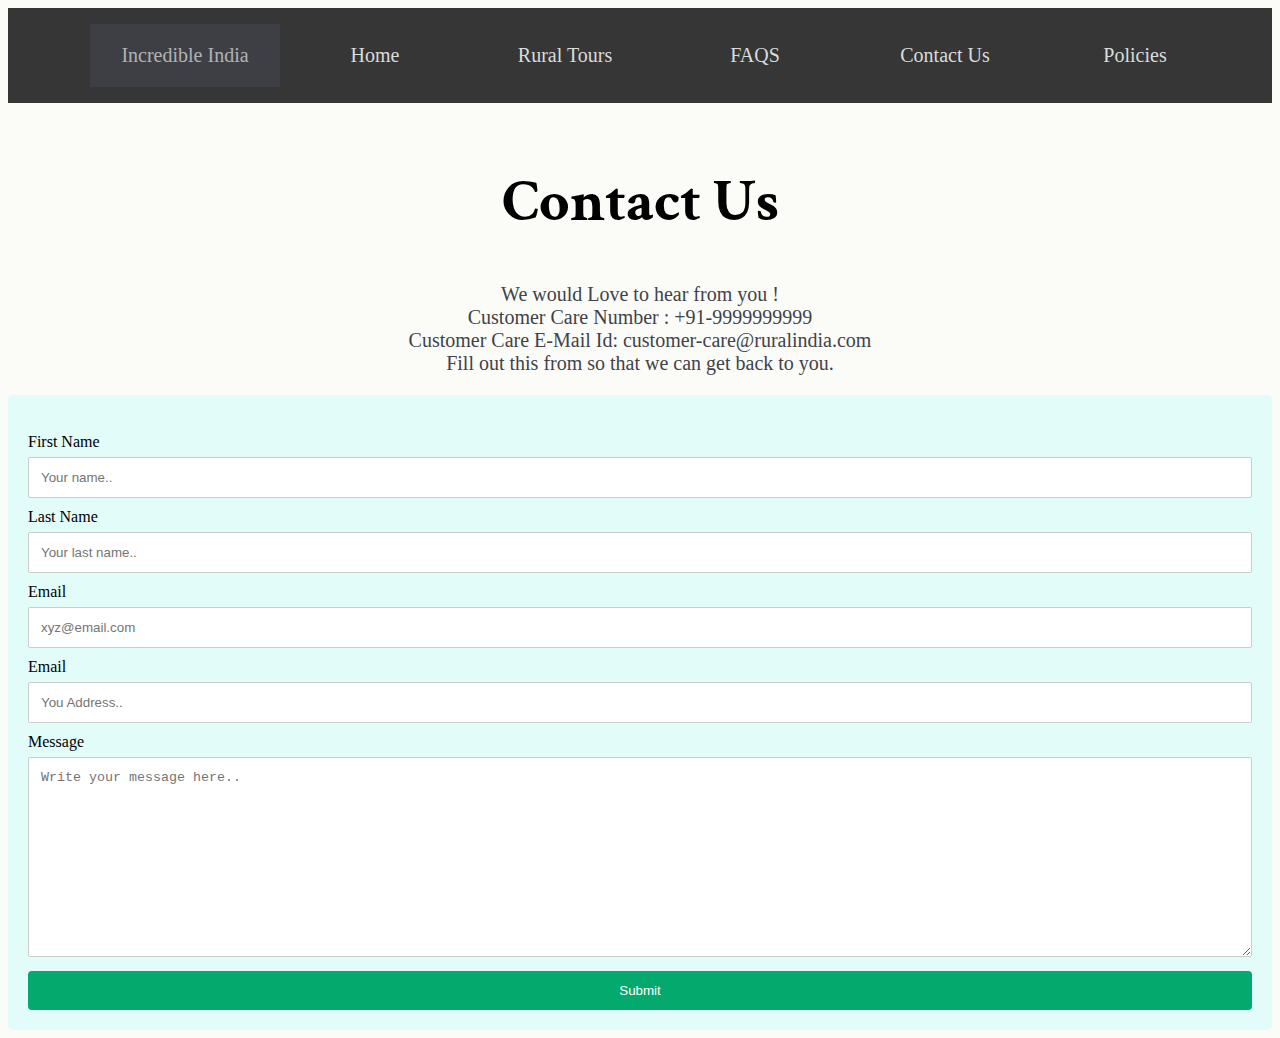
<file: contactus.html>
<!DOCTYPE html>
<html lang="en">
    <head>
        <link rel="stylesheet" href="Style.css">
        <link href='https://fonts.googleapis.com/css?family=Playfair Display' rel='stylesheet'>
        <link href='https://fonts.googleapis.com/css?family=Crimson Text' rel='stylesheet'>
        <title>Bishnoi</title>
    </head>    
    <body style="background-color:#FBFCF8;">
        <div class="maindiv">
            <div class="nav">
             <ul>
               <li  class="active"> <a>Incredible India</a></li>
           <li><a href="index.html">Home</a></li>
           <li><a href="#">Rural Tours</a>
             <div class="subnav"><ul>
                 <li><a href="Dirang.html">Dirang, Arunachal Pradesh</a></li>
                 <li><a href="Venkatagiri.html">Venkatagiri, Andhra Pradesh</a></li>
                 <li><a href="Purushwadi.html">Purushwadi, Maharashtra</a></li>
                 <li><a href="Kumbalangi.html">Kumbalangi, Kerala</a></li>
                 <li><a href="Bishnoi.html">Bishnoi Village, Rajasthan</a></li>
                 <li><a href="Dang.html">Dang district, Gujarat</a></li>
                 <li><a href="Amadubi.html">Amadubi Village, Jharkhand</a></li>
                 <li><a href="Pochampalli.html">Pochampalli, Telangana</a></li>
             </ul></div></li>
           <li><a href="faq.html">FAQS</a></li>
           <li><a href="contactus.html">Contact Us</a></li>
           <li><a href="#">Policies</a></li>
             </ul>
           </div>  
         </div>
        <br>
        <div>
        
            <h1 class="main_heading">Contact Us</h1>
        </div>
        <div class="subpararm">
          <p> We would Love to hear from you ! <br>Customer Care Number : +91-9999999999<br>Customer Care E-Mail Id: customer-care@ruralindia.com
          <br> Fill out this from so that we can get back to you.</p>
    
        </div>
        <div class="container">
            <br>
            <form action="action_page.php" onsubmit="alert('Thank you for your submission!')">     
              <label for="fname">First Name</label>
              <input type="text" id="fname" name="firstname" placeholder="Your name.." required>
          
              <label for="lname">Last Name</label>
              <input type="text" id="lname" name="lastname" placeholder="Your last name.." required>
    
              <label for="mail">Email</label>
              <input type="text" id="mail" name="mail" placeholder="xyz@email.com" required>
              
              <label for="address">Email</label>
              <input type="text" id="mail" name="mail" placeholder="You Address.." required>

              <label for="subject">Message</label>
              <textarea id="subject" name="subject" placeholder="Write your message here.." style="height:200px"></textarea>
              
              <input type="submit" value="Submit" class="center">
            </form>
          </div>
        </div>
    </body>
    </html>
</file>
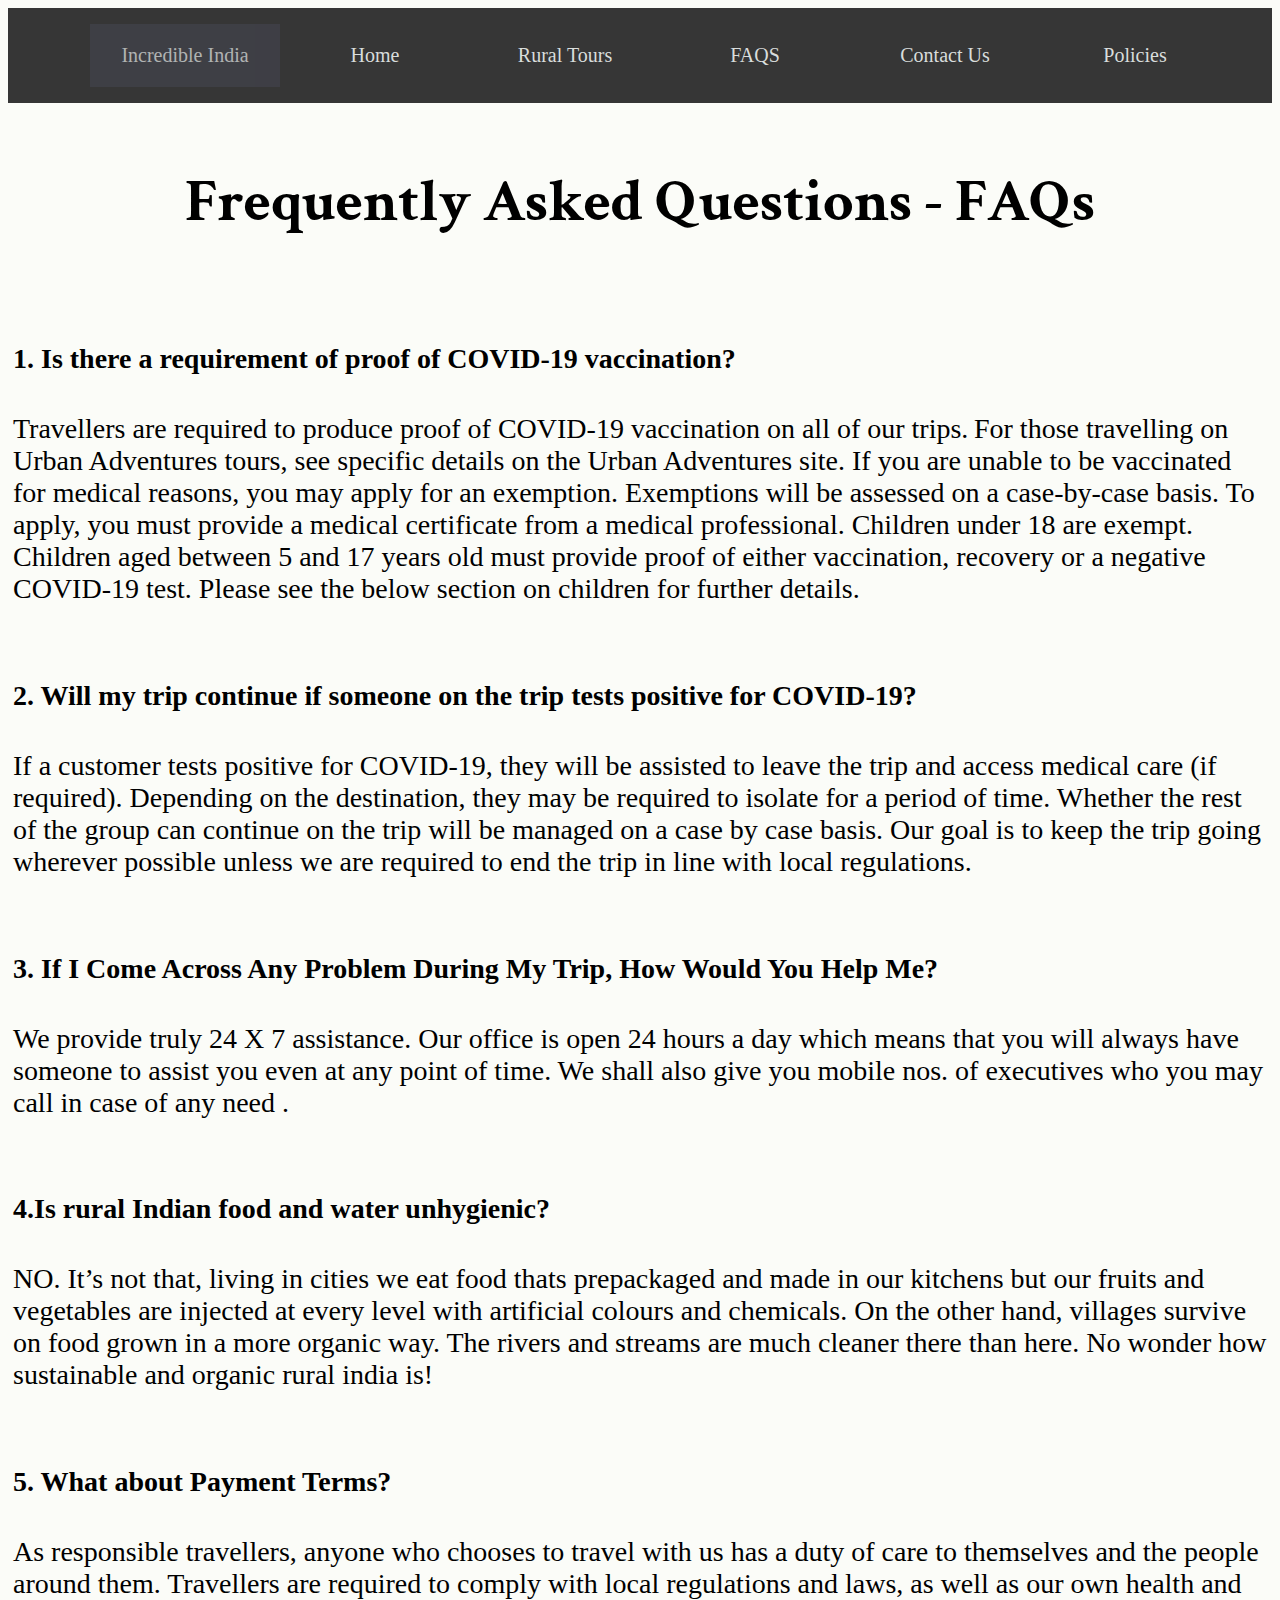
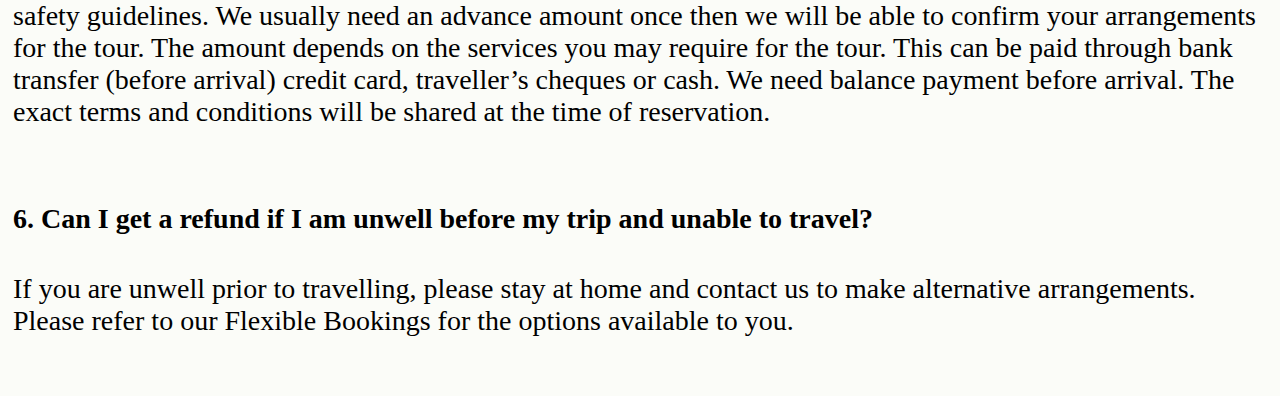
<file: faq.html>
<!DOCTYPE html>
<html lang="en">
    <head>
        <link rel="stylesheet" href="Style.css">
        <link href='https://fonts.googleapis.com/css?family=Playfair Display' rel='stylesheet'>
        <link href='https://fonts.googleapis.com/css?family=Crimson Text' rel='stylesheet'>
        <title>Rural India</title>
    </head>    
    <body style="background-color:#FBFCF8;">
        <div class="maindiv">
            <div class="nav">
             <ul>
               <li  class="active"> <a>Incredible India</a></li>
           <li><a href="index.html">Home</a></li>
           <li><a href="#">Rural Tours</a>
             <div class="subnav"><ul>
                 <li><a href="Dirang.html">Dirang, Arunachal Pradesh</a></li>
                 <li><a href="Venkatagiri.html">Venkatagiri, Andhra Pradesh</a></li>
                 <li><a href="Purushwadi.html">Purushwadi, Maharashtra</a></li>
                 <li><a href="Kumbalangi.html">Kumbalangi, Kerala</a></li>
                 <li><a href="Bishnoi.html">Bishnoi Village, Rajasthan</a></li>
                 <li><a href="Dang.html">Dang district, Gujarat</a></li>
                 <li><a href="Amadubi.html">Amadubi Village, Jharkhand</a></li>
                 <li><a href="Pochampalli.html">Pochampalli, Telangana</a></li>
             </ul></div></li>
           <li><a href="faq.html">FAQS</a></li>
           <li><a href="contactus.html">Contact Us</a></li>
           <li><a href="#">Policies</a></li>
             </ul>
           </div>  
         </div>
        <br>
        <div>
        
            <h1 class="main_heading">Frequently Asked Questions - FAQs</h1>
        </div>
        <br><br>
        <h1 style="text-align:left ;" class="para1">1. Is there a requirement of proof of COVID-19 vaccination?</h1>
        <p style="text-align:left ;" class="para1">Travellers are required to produce proof of COVID-19 vaccination on all of our trips. For those travelling on Urban Adventures tours, see specific details on the Urban Adventures site.

            If you are unable to be vaccinated for medical reasons, you may apply for an exemption. Exemptions will be assessed on a case-by-case basis. To apply, you must provide a medical certificate from a medical professional.  
            
            Children under 18 are exempt. Children aged between 5 and 17 years old must provide proof of either vaccination, recovery or a negative COVID-19 test. Please see the below section on children for further details.</p>
        <br>
        <h1 style="text-align:left ;" class="para1">2. Will my trip continue if someone on the trip tests positive for COVID-19?</h1>

        <p style="text-align:left ;" class="para1">If a customer tests positive for COVID-19, they will be assisted to leave the trip and access medical care (if required).

            Depending on the destination, they may be required to isolate for a period of time. Whether the rest of the group can continue on the trip will be managed on a case by case basis.
            
            Our goal is to keep the trip going wherever possible unless we are required to end the trip in line with local regulations.</p>
            <br>
        <h1 style="text-align:left ;" class="para1">3. If I Come Across Any Problem During My Trip, How Would You Help Me?
        </h1>

        <p style="text-align:left ;" class="para1">We provide truly 24 X 7 assistance. Our office is open 24 hours a day which means that you will always have someone to assist you even at any point of time. We shall also give you mobile nos. of executives who you may call in case of any need .

        </p>
            <br>
        <h1 style="text-align:left ;" class="para1">4.Is rural Indian food and water unhygienic?
        </h1>
        <p style="text-align:left ;" class="para1">  
            NO. It’s not that, living in cities we eat food thats prepackaged and made in our kitchens but our fruits and vegetables are injected at every level with artificial colours and chemicals. On the other hand, villages survive on food grown in a more organic way. The rivers and streams are much cleaner there than here. No wonder how sustainable and organic rural india is!</p>

        <br>
        <h1 style="text-align:left ;" class="para1">5. What about Payment Terms?</h1>
        <p style="text-align:left ;" class="para1">As responsible travellers, anyone who chooses to travel with us has a duty of care to themselves and the people around them. Travellers are required to comply with local regulations and laws, as well as our own health and safety guidelines. 

            We usually need an advance amount once then we will be able to confirm your arrangements for the tour. The amount depends on the services you may require for the tour. This can be paid through bank transfer (before arrival) credit card, traveller’s cheques or cash. We need balance payment before arrival. The exact terms and conditions will be shared at the time of reservation.
        </p>
            <br>
        <h1 style="text-align:left ;" class="para1">6. Can I get a refund if I am unwell before my trip and unable to travel?</h1>

        <p style="text-align:left ;" class="para1">If you are unwell prior to travelling, please stay at home and contact us to make alternative arrangements. Please refer to our Flexible Bookings for the options available to you.</p>
        <br>
    </div>
        
    </body>
    </html>
</file>
<file: Style.css>
.nav{
    background: #363636;
    text-align: center;    
}
.nav ul{
    display: inline-flex;
    list-style: none;
    color: #D9DDDC;
}
.nav ul li{
    width: 150px;
    text-align: center;
    font-size: 20px;
    padding: 20px;
    
    
}
.nav ul li a{
    text-decoration: none;
    color: #D9DDDC;
    
}
.active, .nav ul li:hover{
    background: #41424b;
    opacity: .75;
}
.subnav{
    display: none;
    text-align: left;
    
}
.subnav ul{
    color: #D9DDDC;
}
.subnav ul li{
    width: 75px;
    text-align:center;
    font-size: 16px;
}
.nav ul li:hover .subnav{
    display: block;
    
    position: absolute;
    padding-right: 50px;
    background: #363636;

}
.nav ul li:hover .subnav ul{
     display:block;
     
     
}
.column {
    float: left;
    width: 305px;
    padding:1px;

  }
.row::after {
    content: "";
    clear: both;
    display: table;
  }
  .banan{
      height:550px;
      width :305px;
  }
  .banan img{
      width : 100%;
      display:block;
      transition: transform 1s;
  }
  .banan:hover img{
      transform:scale(1.1);
  }
  .slider{
    align-items: center;
    justify-content: center;
    position:relative;
    width: 100%;
    overflow: hidden;
    justify-content: center;
}
.images{
    display:flex;
    width:100%;
}
.images img{
    height: 400px;
    width: 100%;
    transition:all 0.15s ease;

}
.images input{
    display:none;
}
.dots{
    display:flex;
    justify-content: center;
    margin: 5px;
}

.dots label{
     height:20px;
     width: 20px;
     border-radius: 50%;
     border: solid #bbb 3px;   
     transition: all 0.15s ease;
     margin: 5px;
}
.dots label:hover{background: #bbb}
#img1:checked ~ .m1{
    margin-left:0;
}
#img2:checked ~ .m2{
    margin-left:-100%;
}
#img3:checked ~ .m3{
    margin-left:-200%;
}
#img4:checked ~ .m4{
    margin-left:-300%;
}
.center{
    display: block;
    margin-left: auto;
    margin-right: auto ;
    width: 100% ;
}
.subphotol{
    width: 600px;
    height: 360px;
    float:left;
    margin-right: 15px;
  }
  .subphotor{
    width: 600px;
    height: 360px;
    float:right;
    margin-left: 15px;
  }
  .subparar{
    color: #41424a;
    font-size: 25px;
    padding: 5px;
    margin: px;
    font-family: "Copperplate";
  }
  .subparar1{
    color: #41424a;
    font-size: 20px;
    padding-left: 100px;
    text-align: left;
    font-family: "Copperplate";
  }
  .subpararm{
    color: #41424a;
    font-size: 20px;
    padding-left:0px;
    text-align: center;
    font-family: "Copperplate";
  }
  .subparar2{
    color: #41424a;
    font-size: 20px;
    padding: 5px;
    margin-right: 10px;
    text-align: right;
    font-family: "Copperplate";
  }
  .table-tourguide{
    margin-left: 75px;
    align-items: center;
    text-align: center;
    font-family: "Copperplate";
    font-size: 25px;

  }
  .table-enrty{
    background-color: #C5C6D0;
    width: 150px;
    font-family: "Copperplate";
    font-size: 25px;
  }
  .table-head{
    background-color: #9897A9;
    width: 150px;
    font-family: "Copperplate";
    font-size: 25px;
  }
  .container {
    border-radius: 5px;
    background-color:#e2fcf9;
    padding: 20px;
  }
  input[type=text], select, textarea {
    width: 100%; 
    padding: 12px; 
    border: 1px solid #ccc;
    border-radius: 2px;
    box-sizing: border-box; 
    margin-top: 6px; 
    margin-bottom: 10px; 
    resize: vertical 
  }
  

  input[type=submit] {
    background-color: #04AA6D;
    color: white;
    padding: 12px 14px;
    border: none;
    border-radius: 4px;
    cursor: pointer;
  }
    input[type=submit]:hover {
    background-color: #45a049;
  }
  
.imagee {
    
        height: 500px;
        width: 100%;
        background-color: powderblue;
    
   }
  .container {
    border-radius: 5px;
    background-color:#e2fcf9;
    padding: 20px;
  }
.center {
    display: block;
    margin-left: auto;
    margin-right: auto;
    width:"50%"
    
  }


body {background-color:#e2fcf9;}

.img2{
    float: center;
}
.left{
    float:left;
  }
.right{
    float:right;
}
.heading1{
  color: 3663636;
  font-family: 'Actor';
  font-size: 60px;
  text-align: center;
  padding: 10px;
}

.heading2{
  color: 999DAO;
  font-size: 35px;
  font-family: 'Actor';
  text-align: center;
  padding: 5px;
}

.para1{
  
  font-size: 28px;
  text-align: center;
  padding: 5px;
}
.banner{
    align-items: center;
    width: 100%;
    height: 500px;
    padding: 5 px;
    margin-bottom: 20px;

    margin-top: -20px;
  }

.main_heading{
    /*background: #D9DDDC;*/
    text-align:center;
    padding: 2px;
    font-size: 60px;
    font-family: 'Crimson Text';
    color : 3663636;
}
.sub_heading{
    text-align:center;
    padding: 2px;
    margin-top: -50px;
    font-size: 30px;
    font-family: 'Crimson Text';
    color : 3663636;
}
.sub_heading_1{
    text-align:center;
    padding: 2px;
    margin-top: -50px;
    font-size: 45px;
    font-family: 'Crimson Text';
    color : 3663636;
}
.para{
    color: #41424b;
    padding: 1px;
    font-size: 25px;
    font-family: "Copperplate";
    text-align: center;
}
</file>
